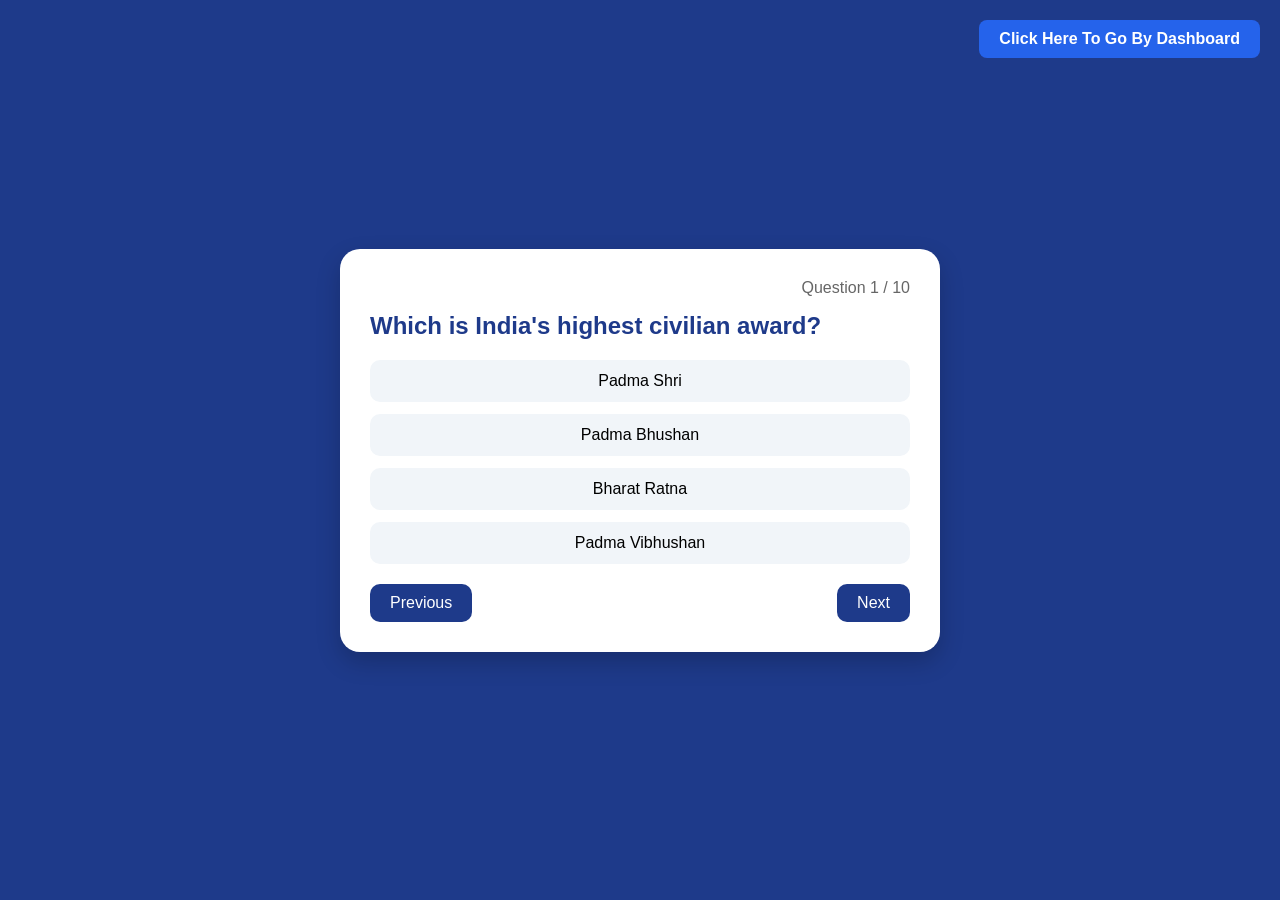
<file: pages/awards-honors.html>
<!DOCTYPE html>
<html lang="en">

<head>
    <meta charset="UTF-8">
    <meta name="viewport" content="width=device-width, initial-scale=1.0">
    <link rel="stylesheet" href="../css/current-affaires-quiz.css">
    <title>Document</title>
</head>

<body>
    <a href="../pages/dashboard.html" class="dashboard-btn">Click Here To Go By Dashboard</a>
    <div class="quiz-box">
        <div class="progress" id="progress"></div>
        <h2 id="question"></h2>
        <div id="options"></div>
        <p id="result"></p>
        <div class="buttons">
            <button class="btn" onclick="previousQuestion()">Previous</button>
            <button class="btn" onclick="nextQuestion()">Next</button>
        </div>
    </div>
    <script src="../js/awards-honors.js"></script>
</body>

</html>
</file>
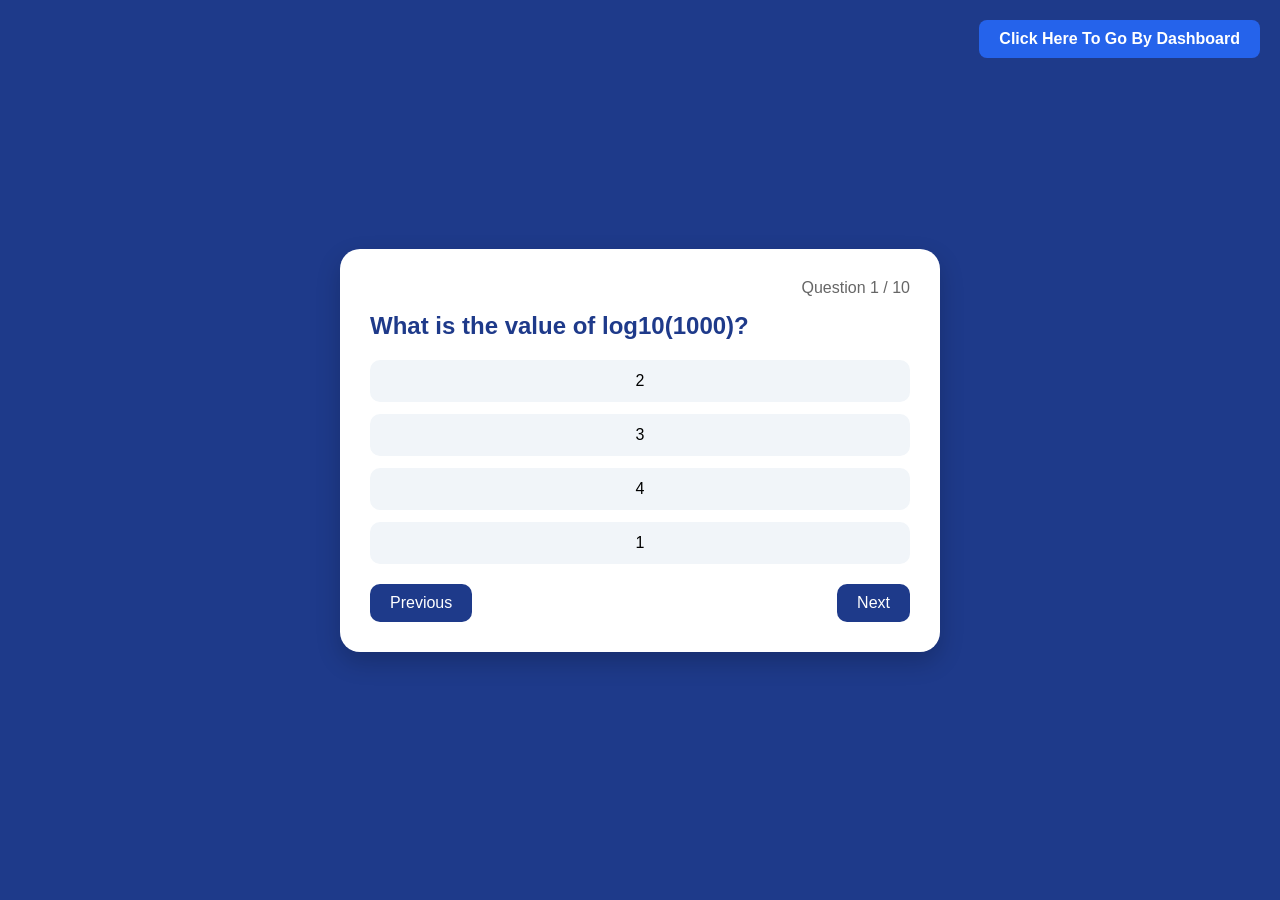
<file: pages/cet.html>
<!DOCTYPE html>
<html lang="en">
<head>
    <meta charset="UTF-8">
    <meta name="viewport" content="width=device-width, initial-scale=1.0">
    <link rel="stylesheet" href="../css/current-affaires-quiz.css">
    <title>Document</title>
</head>
<body>
    <a href="../pages/dashboard.html" class="dashboard-btn">Click Here To Go By Dashboard</a>
    <div class="quiz-box">
        <div class="progress" id="progress"></div>
        <h2 id="question"></h2>
        <div id="options"></div>
        <p id="result"></p>
        <div class="buttons">
            <button class="btn" onclick="previousQuestion()">Previous</button>
            <button class="btn" onclick="nextQuestion()">Next</button>
        </div>
    </div>
    <script src="../js/cet.js"></script>
</body>
</html>
</file>
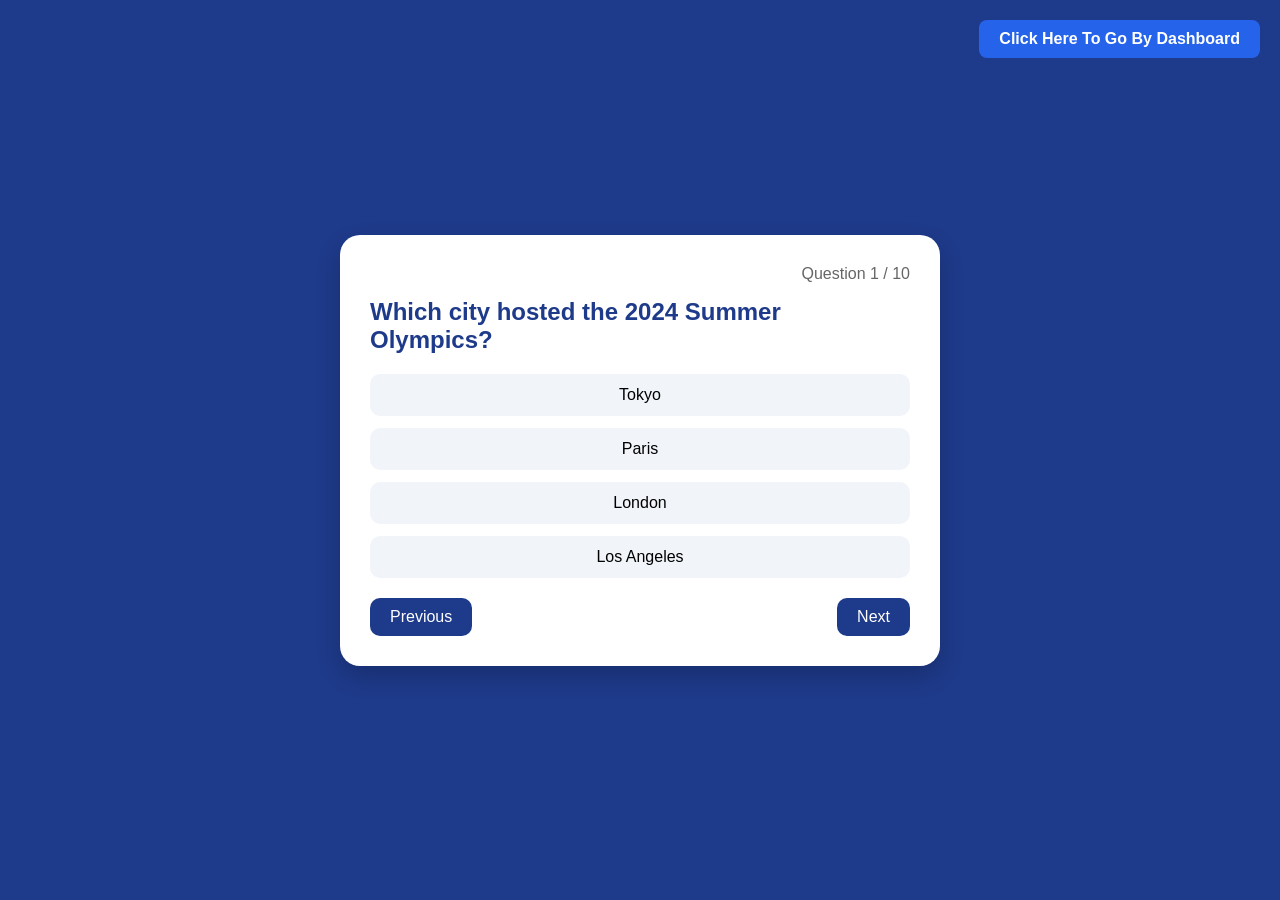
<file: pages/current-affairs-quiz.html>
<!DOCTYPE html>
<html lang="en">

<head>
    <meta charset="UTF-8">
    <meta name="viewport" content="width=device-width, initial-scale=1.0">
    <link rel="stylesheet" href="../css/current-affaires-quiz.css">
    <title>Document</title>
</head>

<body>
    <a href="../pages/dashboard.html" class="dashboard-btn">Click Here To Go By Dashboard</a>
    <div class="quiz-box">
        <div class="progress" id="progress"></div>
        <h2 id="question"></h2>
        <div id="options"></div>
        <p id="result"></p>
        <div class="buttons">
            <button class="btn" onclick="previousQuestion()">Previous</button>
            <button class="btn" onclick="nextQuestion()">Next</button>
        </div>
    </div>
    <script src="../js/current-affair-quiz.js"></script>
</body>

</html>
</file>
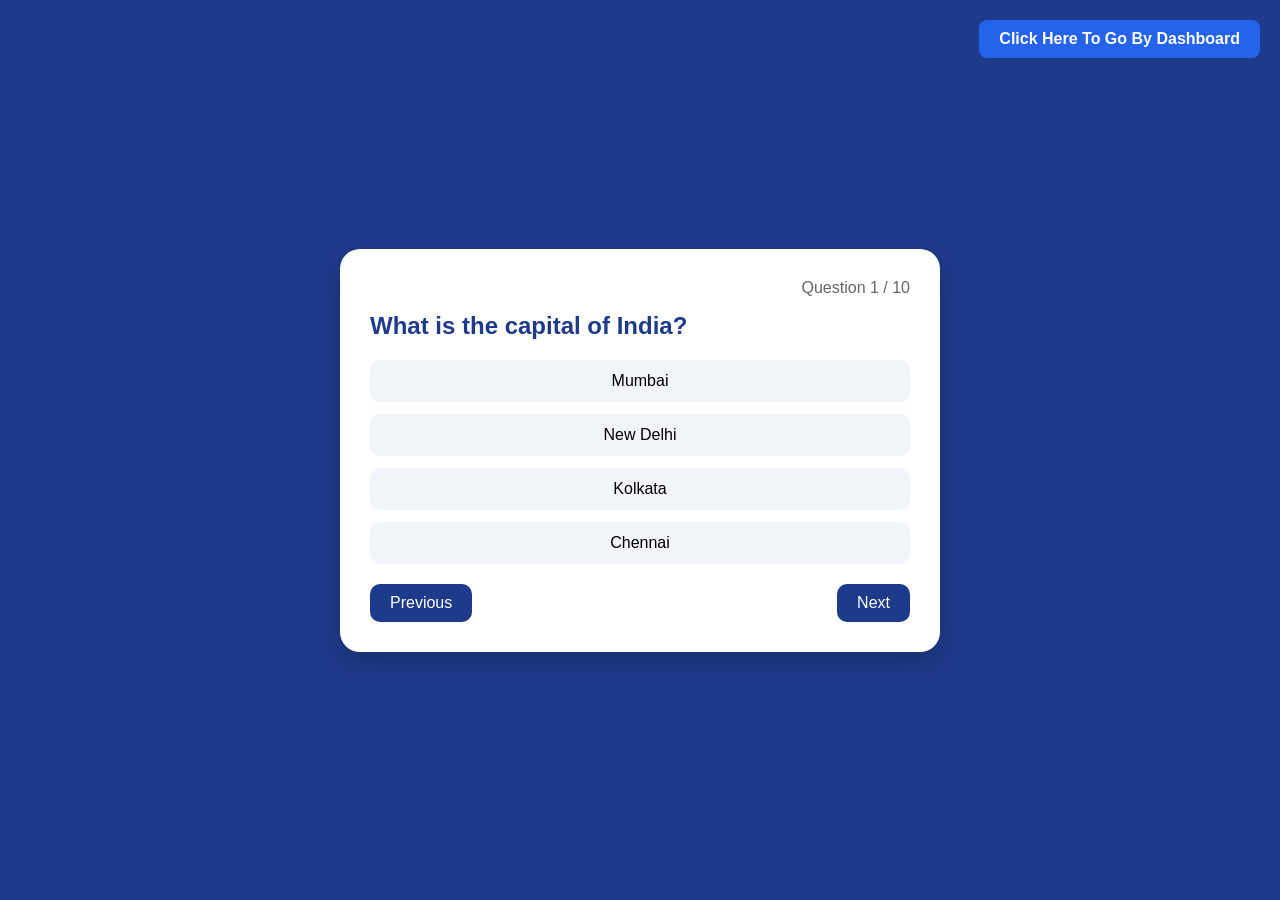
<file: pages/general-knowledge-quiz.html>
<!DOCTYPE html>
<html lang="en">

<head>
    <meta charset="UTF-8">
    <meta name="viewport" content="width=device-width, initial-scale=1.0">
    <link rel="stylesheet" href="../css/current-affaires-quiz.css">
    <title>Document</title>
</head>

<body>
    <a href="../pages/dashboard.html" class="dashboard-btn">Click Here To Go By Dashboard</a>
    <div class="quiz-box">
        <div class="progress" id="progress"></div>
        <h2 id="question"></h2>
        <div id="options"></div>
        <p id="result"></p>
        <div class="buttons">
            <button class="btn" onclick="previousQuestion()">Previous</button>
            <button class="btn" onclick="nextQuestion()">Next</button>
        </div>
    </div>
    <script src="../js/general-knowledge-quiz.js"></script>
</body>

</html>
</file>
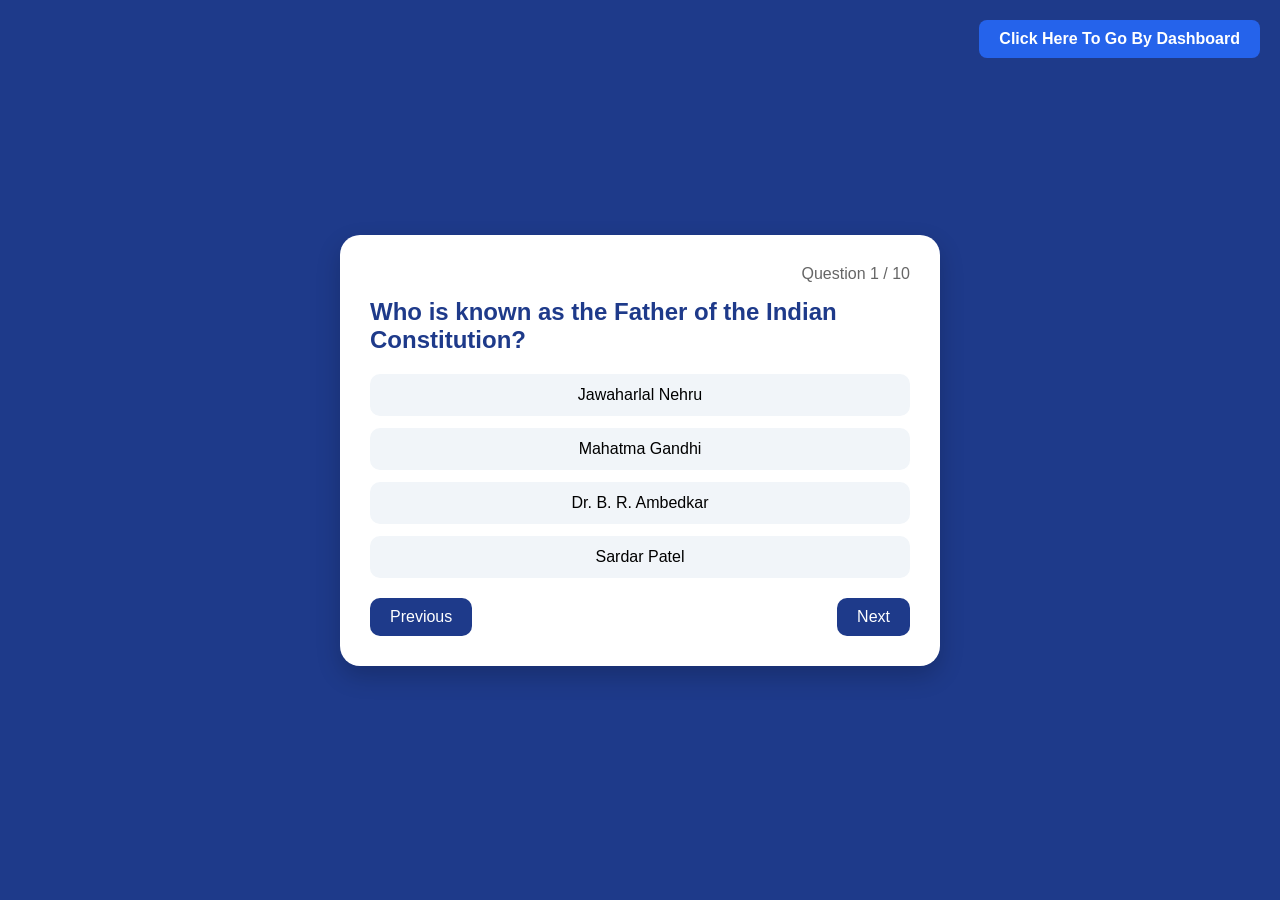
<file: pages/indian-polytics-basics.html>
<!DOCTYPE html>
<html lang="en">

<head>
    <meta charset="UTF-8">
    <meta name="viewport" content="width=device-width, initial-scale=1.0">
    <link rel="stylesheet" href="../css/current-affaires-quiz.css">
    <title>Document</title>
</head>

<body>
    <a href="../pages/dashboard.html" class="dashboard-btn">Click Here To Go By Dashboard</a>
    <div class="quiz-box">
        <div class="progress" id="progress"></div>
        <h2 id="question"></h2>
        <div id="options"></div>
        <p id="result"></p>
        <div class="buttons">
            <button class="btn" onclick="previousQuestion()">Previous</button>
            <button class="btn" onclick="nextQuestion()">Next</button>
        </div>
    </div>
    <script src="../js/indian-polytics-basics.js"></script>
</body>

</html>
</file>
<file: css/current-affaires-quiz.css>
* {
    margin: 0;
    padding: 0;
    box-sizing: border-box;
    font-family: Arial, sans-serif;
}

body {
    background:#1e3a8a;
    display: flex;
    justify-content: center;
    align-items: center;
    min-height: 100vh;
}

.quiz-box {
    width: 90%;
    max-width: 600px;
    background: #fff;
    padding: 30px;
    border-radius: 20px;
    box-shadow: 0 10px 25px rgba(0, 0, 0, 0.2);
}

h2 {
    color: #1e3a8a;
    margin-bottom: 20px;
}

.option {
    display: block;
    width: 100%;
    margin: 12px 0;
    padding: 12px;
    border: none;
    border-radius: 10px;
    background: #f1f5f9;
    cursor: pointer;
    font-size: 16px;
    transition: 0.3s;
}

.option:hover {
    background: #1e3a8a;
    color: white;
    transform: translateX(5px);
}

.correct {
    background: #28a745 !important;
    color: white;
}

.wrong {
    background: #dc3545 !important;
    color: white;
}

#result {
    margin-top: 15px;
    font-size: 18px;
    font-weight: bold;
    text-align: center;
}

.buttons {
    display: flex;
    justify-content: space-between;
    margin-top: 20px;
}

.btn {
    padding: 10px 20px;
    border: none;
    border-radius: 10px;
    background: #1e3a8a;
    color: white;
    cursor: pointer;
    font-size: 16px;
}

.btn:hover {
    background: #14296d;
}

.progress {
    text-align: right;
    color: #666;
    margin-bottom: 15px;
}

.dashboard-btn {
    position: fixed;
    top: 20px;
    right: 20px;
    padding: 10px 20px;
    background: #2563eb;
    color: white;
    text-decoration: none;
    font-weight: 600;
    border-radius: 8px;
    transition: 0.3s;
}

.dashboard-btn:hover {
    background: #1e40af;
    transform: translateY(-2px);
}
</file>
